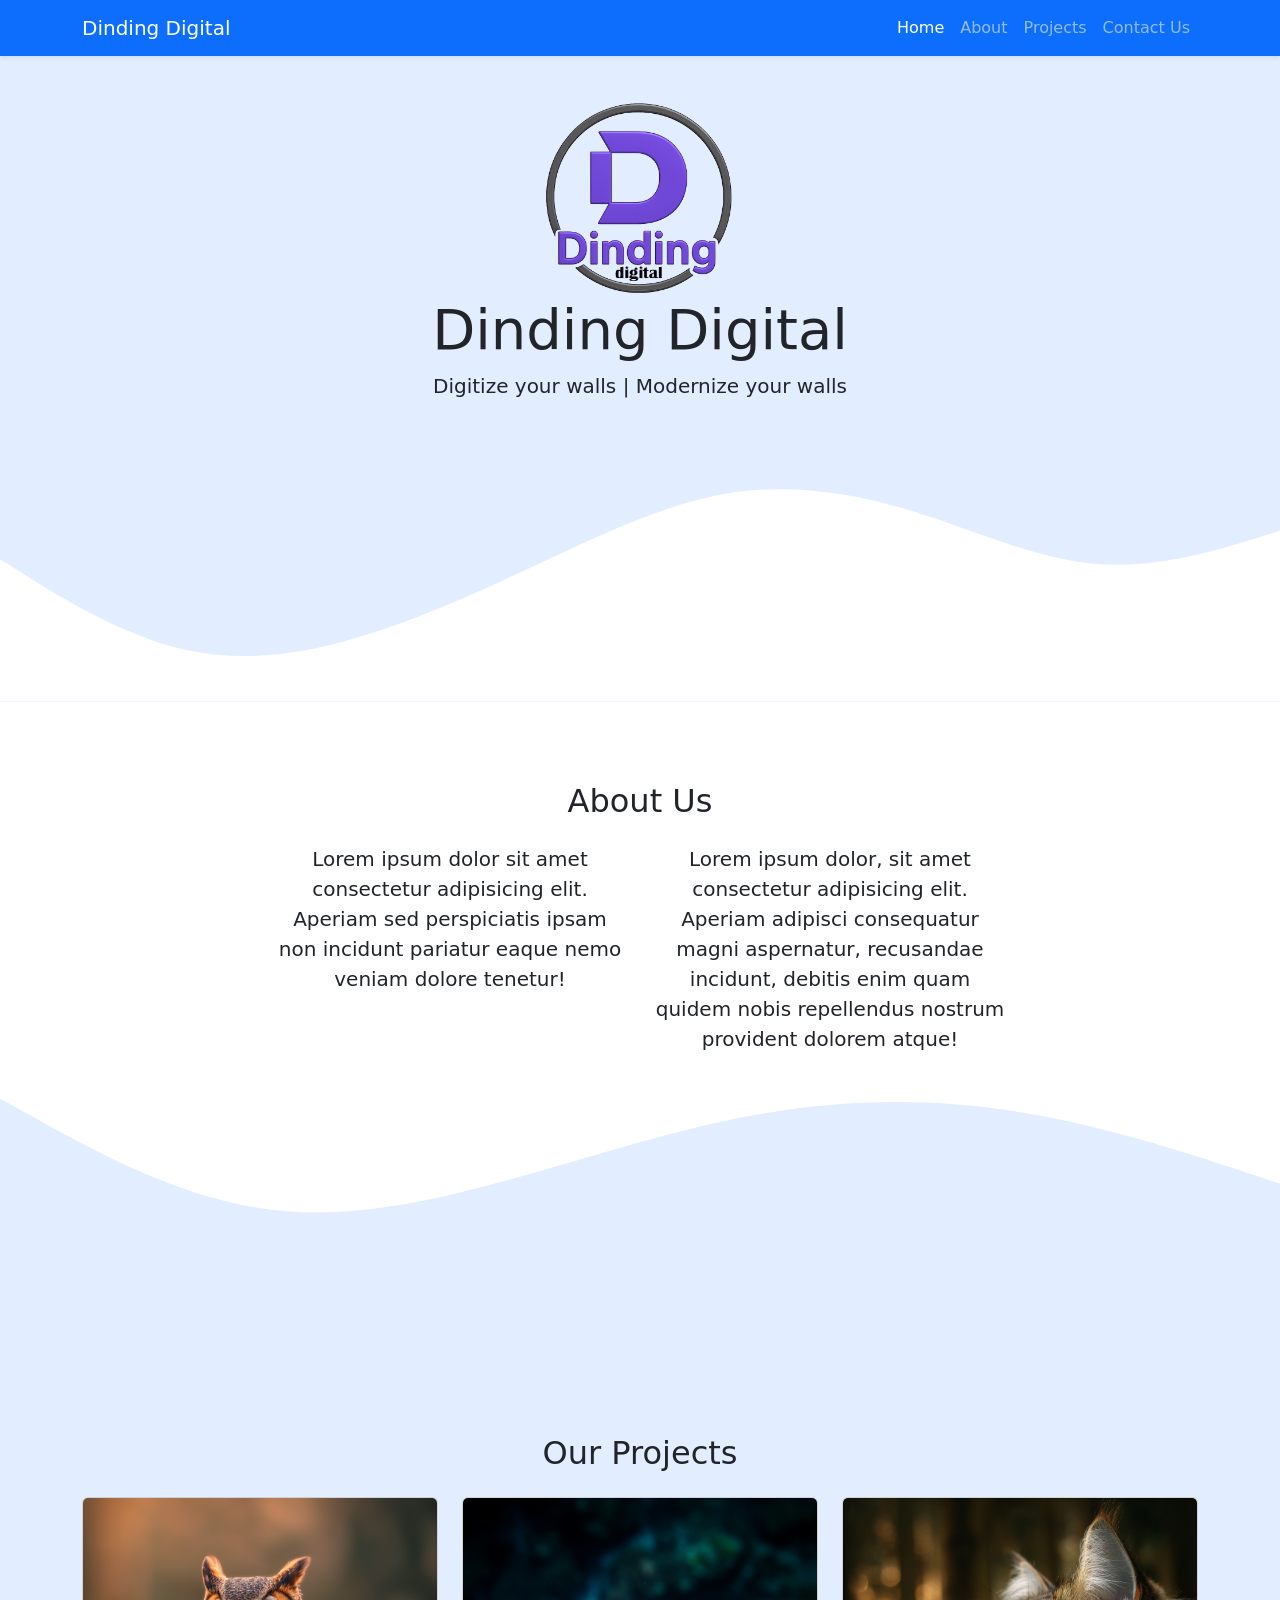
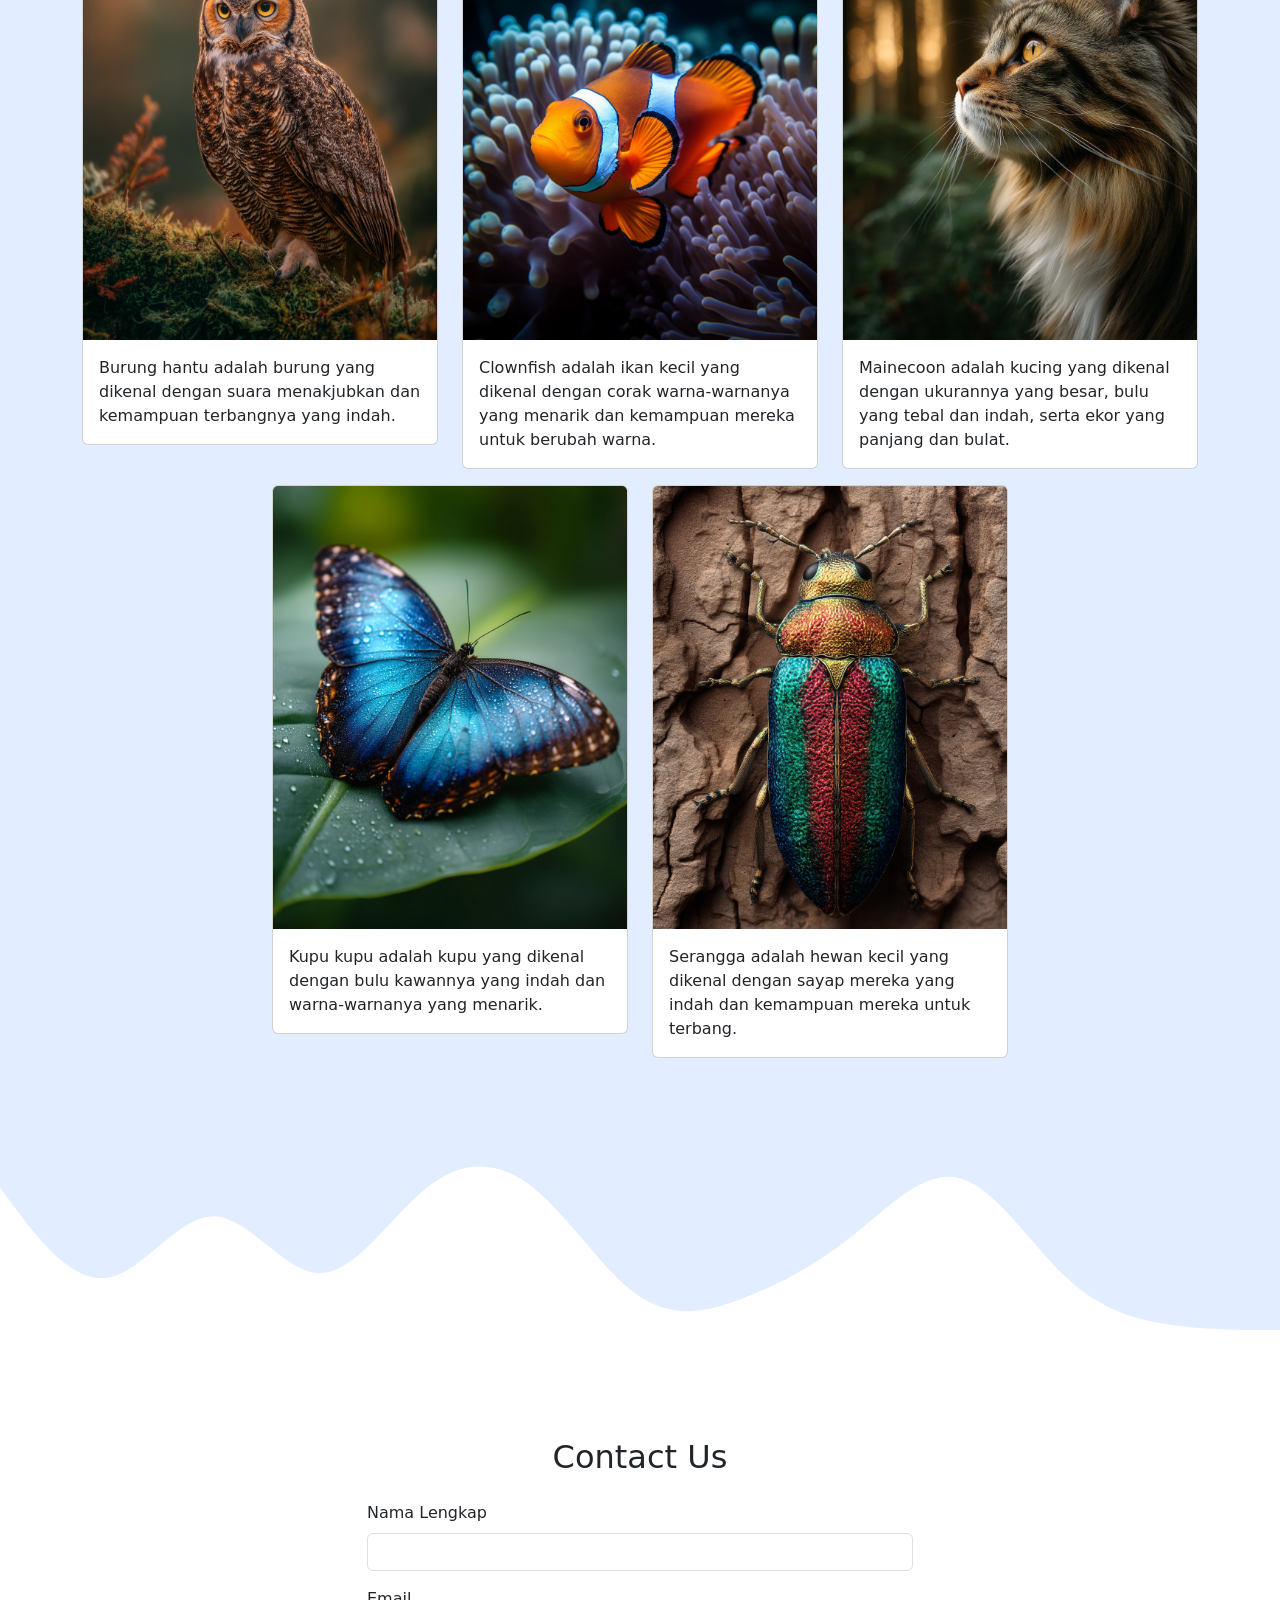
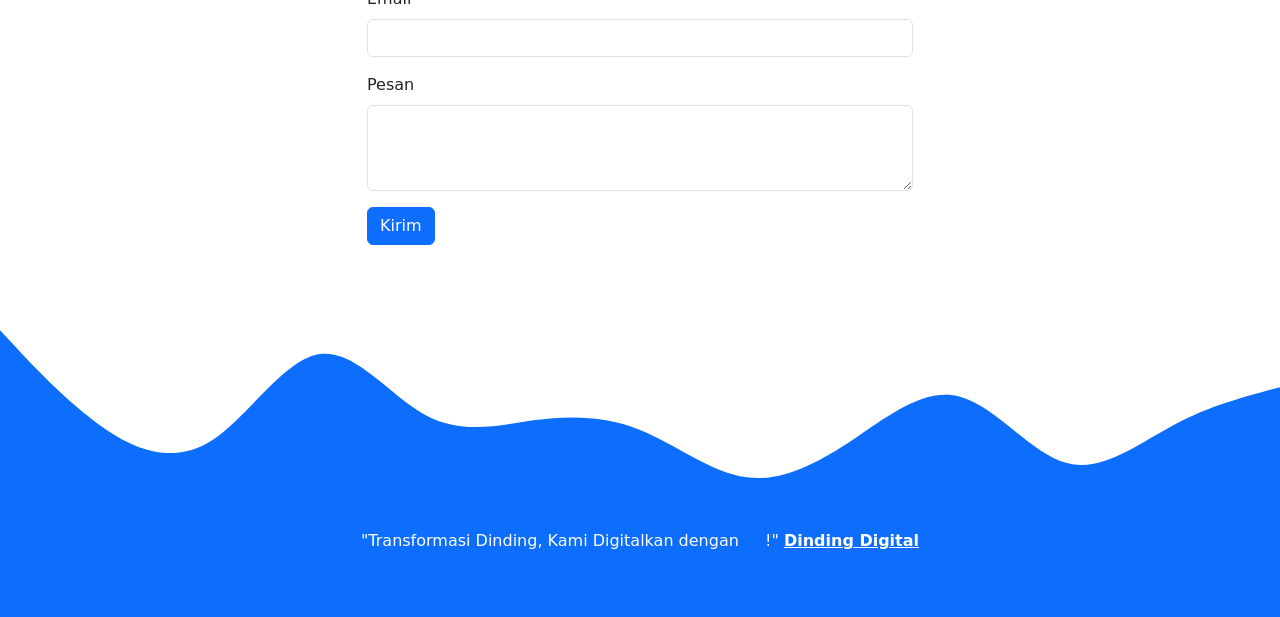
<file: 1. portfolio-bootstrap-5/index.html>
<!doctype html>
<html lang="en">
  <head>
    <meta charset="utf-8" />
    <meta name="viewport" content="width=device-width, initial-scale=1" />
    <title>Dinding Digital | Arah Rupa</title>
    <link
      href="https://cdn.jsdelivr.net/npm/bootstrap@5.3.8/dist/css/bootstrap.min.css"
      rel="stylesheet"
      integrity="sha384-sRIl4kxILFvY47J16cr9ZwB07vP4J8+LH7qKQnuqkuIAvNWLzeN8tE5YBujZqJLB"
      crossorigin="anonymous"
    />
    <!-- Bootstrap Icons -->
    <link
      rel="stylesheet"
      href="https://cdn.jsdelivr.net/npm/bootstrap-icons@1.13.1/font/bootstrap-icons.min.css"
    />
    <!-- My CSS -->
    <link rel="stylesheet" href="style.css" />
  </head>
  <body id="home">
    <!-- Navbar -->
    <nav
      class="navbar navbar-expand-lg navbar-dark bg-primary shadow-sm fixed-top"
    >
      <div class="container">
        <a class="navbar-brand" href="#">Dinding Digital</a>
        <button
          class="navbar-toggler"
          type="button"
          data-bs-toggle="collapse"
          data-bs-target="#navbarNav"
          aria-controls="navbarNav"
          aria-expanded="false"
          aria-label="Toggle navigation"
        >
          <span class="navbar-toggler-icon"></span>
        </button>
        <div class="collapse navbar-collapse" id="navbarNav">
          <ul class="navbar-nav ms-auto">
            <li class="nav-item">
              <a class="nav-link active" aria-current="page" href="#home"
                >Home</a
              >
            </li>
            <li class="nav-item">
              <a class="nav-link" href="#about">About</a>
            </li>
            <li class="nav-item">
              <a class="nav-link" href="#projects">Projects</a>
            </li>
            <li class="nav-item">
              <a class="nav-link" href="#contact">Contact Us</a>
            </li>
          </ul>
        </div>
      </div>
    </nav>
    <!-- Akhir Navbar -->

    <!-- Jumbotron -->
    <section class="jumbotron text-center">
      <img
        src="img/Logo 3.png"
        alt="dinding digital"
        width="200px"
        class="img-thumnail"
      />
      <h1 class="display-4">Dinding Digital</h1>
      <p class="lead">Digitize your walls | Modernize your walls</p>
      <svg xmlns="http://www.w3.org/2000/svg" viewBox="0 0 1440 320">
        <path
          fill="#fff"
          fill-opacity="1"
          d="M0,160L34.3,181.3C68.6,203,137,245,206,261.3C274.3,277,343,267,411,245.3C480,224,549,192,617,160C685.7,128,754,96,823,85.3C891.4,75,960,85,1029,106.7C1097.1,128,1166,160,1234,165.3C1302.9,171,1371,149,1406,138.7L1440,128L1440,320L1405.7,320C1371.4,320,1303,320,1234,320C1165.7,320,1097,320,1029,320C960,320,891,320,823,320C754.3,320,686,320,617,320C548.6,320,480,320,411,320C342.9,320,274,320,206,320C137.1,320,69,320,34,320L0,320Z"
        ></path>
      </svg>
    </section>
    <!-- Akhir Jumbotron -->

    <!-- About -->
    <section id="about">
      <div class="container">
        <div class="row text-center mb-3">
          <div class="col">
            <h2>About Us</h2>
          </div>
        </div>
        <div class="row justify-content-center fs-5 text text-center">
          <div class="col-md-4">
            <p>
              Lorem ipsum dolor sit amet consectetur adipisicing elit. Aperiam
              sed perspiciatis ipsam non incidunt pariatur eaque nemo veniam
              dolore tenetur!
            </p>
          </div>
          <div class="col-md-4">
            <p>
              Lorem ipsum dolor, sit amet consectetur adipisicing elit. Aperiam
              adipisci consequatur magni aspernatur, recusandae incidunt,
              debitis enim quam quidem nobis repellendus nostrum provident
              dolorem atque!
            </p>
          </div>
        </div>
      </div>
      <svg xmlns="http://www.w3.org/2000/svg" viewBox="0 0 1440 320">
        <path
          fill="#e2edff"
          fill-opacity="1"
          d="M0,32L48,58.7C96,85,192,139,288,154.7C384,171,480,149,576,122.7C672,96,768,64,864,48C960,32,1056,32,1152,48C1248,64,1344,96,1392,112L1440,128L1440,320L1392,320C1344,320,1248,320,1152,320C1056,320,960,320,864,320C768,320,672,320,576,320C480,320,384,320,288,320C192,320,96,320,48,320L0,320Z"
        ></path>
      </svg>
    </section>
    <!-- Akhir About -->

    <!-- Projects -->
    <section id="projects">
      <div class="container">
        <div class="row text-center mb-3">
          <div class="col">
            <h2>Our Projects</h2>
          </div>
        </div>
        <div class="row justify-content-center">
          <div class="col-md-4 mb-3">
            <div class="card">
              <img src="img/Birds.png" class="card-img-top" alt="birds" />
              <div class="card-body">
                <p class="card-text">
                  Burung hantu adalah burung yang dikenal dengan suara
                  menakjubkan dan kemampuan terbangnya yang indah.
                </p>
              </div>
            </div>
          </div>
          <div class="col-md-4 mb-3">
            <div class="card">
              <img
                src="img/Clownfish02.png"
                class="card-img-top"
                alt="clownfish"
              />
              <div class="card-body">
                <p class="card-text">
                  Clownfish adalah ikan kecil yang dikenal dengan corak
                  warna-warnanya yang menarik dan kemampuan mereka untuk berubah
                  warna.
                </p>
              </div>
            </div>
          </div>
          <div class="col-md-4 mb-3">
            <div class="card">
              <img
                src="img/MAINECOON01.png"
                class="card-img-top"
                alt="mainecoon"
              />
              <div class="card-body">
                <p class="card-text">
                  Mainecoon adalah kucing yang dikenal dengan ukurannya yang
                  besar, bulu yang tebal dan indah, serta ekor yang panjang dan
                  bulat.
                </p>
              </div>
            </div>
          </div>
          <div class="col-md-4 mb-3">
            <div class="card">
              <img src="img/Insect03.png" class="card-img-top" alt="Insect03" />
              <div class="card-body">
                <p class="card-text">
                  Kupu kupu adalah kupu yang dikenal dengan bulu kawannya yang
                  indah dan warna-warnanya yang menarik.
                </p>
              </div>
            </div>
          </div>
          <div class="col-md-4 mb-3">
            <div class="card">
              <img src="img/Insect06.png" class="card-img-top" alt="Insect06" />
              <div class="card-body">
                <p class="card-text">
                  Serangga adalah hewan kecil yang dikenal dengan sayap mereka
                  yang indah dan kemampuan mereka untuk terbang.
                </p>
              </div>
            </div>
          </div>
        </div>
      </div>
      <svg xmlns="http://www.w3.org/2000/svg" viewBox="0 0 1440 320">
        <path
          fill="#fff"
          fill-opacity="1"
          d="M0,128L20,154.7C40,181,80,235,120,229.3C160,224,200,160,240,160C280,160,320,224,360,224C400,224,440,160,480,128C520,96,560,96,600,128C640,160,680,224,720,250.7C760,277,800,267,840,250.7C880,235,920,213,960,181.3C1000,149,1040,107,1080,117.3C1120,128,1160,192,1200,229.3C1240,267,1280,277,1320,282.7C1360,288,1400,288,1420,288L1440,288L1440,320L1420,320C1400,320,1360,320,1320,320C1280,320,1240,320,1200,320C1160,320,1120,320,1080,320C1040,320,1000,320,960,320C920,320,880,320,840,320C800,320,760,320,720,320C680,320,640,320,600,320C560,320,520,320,480,320C440,320,400,320,360,320C320,320,280,320,240,320C200,320,160,320,120,320C80,320,40,320,20,320L0,320Z"
        ></path>
      </svg>
    </section>
    <!-- Akhir Projects -->

    <!-- Contact -->
    <section id="contact">
      <div class="container">
        <div class="row text-center mb-3">
          <div class="col">
            <h2>Contact Us</h2>
          </div>
        </div>
        <div class="row justify-content-center">
          <div class="col-md-6">
            <form>
              <div class="mb-3">
                <label for="name" class="form-label">Nama Lengkap</label>
                <input
                  type="text"
                  class="form-control"
                  id="name"
                  aria-describedby="name"
                />
              </div>
              <div class="mb-3">
                <label for="email" class="form-label">Email</label>
                <input
                  type="email"
                  class="form-control"
                  id="email"
                  aria-describedby="email"
                />
              </div>
              <div class="mb-3">
                <label for="pesan" class="form-label">Pesan</label>
                <textarea class="form-control" id="pesan" rows="3"></textarea>
              </div>
              <button type="submit" class="btn btn-primary">Kirim</button>
            </form>
          </div>
        </div>
      </div>
      <svg xmlns="http://www.w3.org/2000/svg" viewBox="0 0 1440 320">
        <path
          fill="#0d6efd"
          fill-opacity="1"
          d="M0,96L20,117.3C40,139,80,181,120,208C160,235,200,245,240,218.7C280,192,320,128,360,122.7C400,117,440,171,480,192C520,213,560,203,600,197.3C640,192,680,192,720,208C760,224,800,256,840,261.3C880,267,920,245,960,218.7C1000,192,1040,160,1080,170.7C1120,181,1160,235,1200,245.3C1240,256,1280,224,1320,202.7C1360,181,1400,171,1420,165.3L1440,160L1440,320L1420,320C1400,320,1360,320,1320,320C1280,320,1240,320,1200,320C1160,320,1120,320,1080,320C1040,320,1000,320,960,320C920,320,880,320,840,320C800,320,760,320,720,320C680,320,640,320,600,320C560,320,520,320,480,320C440,320,400,320,360,320C320,320,280,320,240,320C200,320,160,320,120,320C80,320,40,320,20,320L0,320Z"
        ></path>
      </svg>
    </section>
    <!-- Akhir Contact -->

    <!-- Footer -->
    <footer class="bg-primary text-white text-center pb-5">
      <p>
        "Transformasi Dinding, Kami Digitalkan dengan
        <i class="bi bi-heart-fill text-primary"></i> !"
        <a
          href="https://www.instagram.com/di2k.3m"
          class="text text-white fw-bold"
          >Dinding Digital</a
        >
      </p>
    </footer>
    <!-- Akhir Footer -->
    <script
      src="https://cdn.jsdelivr.net/npm/bootstrap@5.3.8/dist/js/bootstrap.bundle.min.js"
      integrity="sha384-FKyoEForCGlyvwx9Hj09JcYn3nv7wiPVlz7YYwJrWVcXK/BmnVDxM+D2scQbITxI"
      crossorigin="anonymous"
    ></script>
  </body>
</html>
</file>
<file: 1. portfolio-bootstrap-5/style.css>
body {
  min-height: 2000px;
}

.jumbotron {
  padding-top: 6rem;
  background-color: #e2edff;
}

#projects {
  background-color: #e2edff;
}

section {
  padding-top: 5rem;
}
</file>
